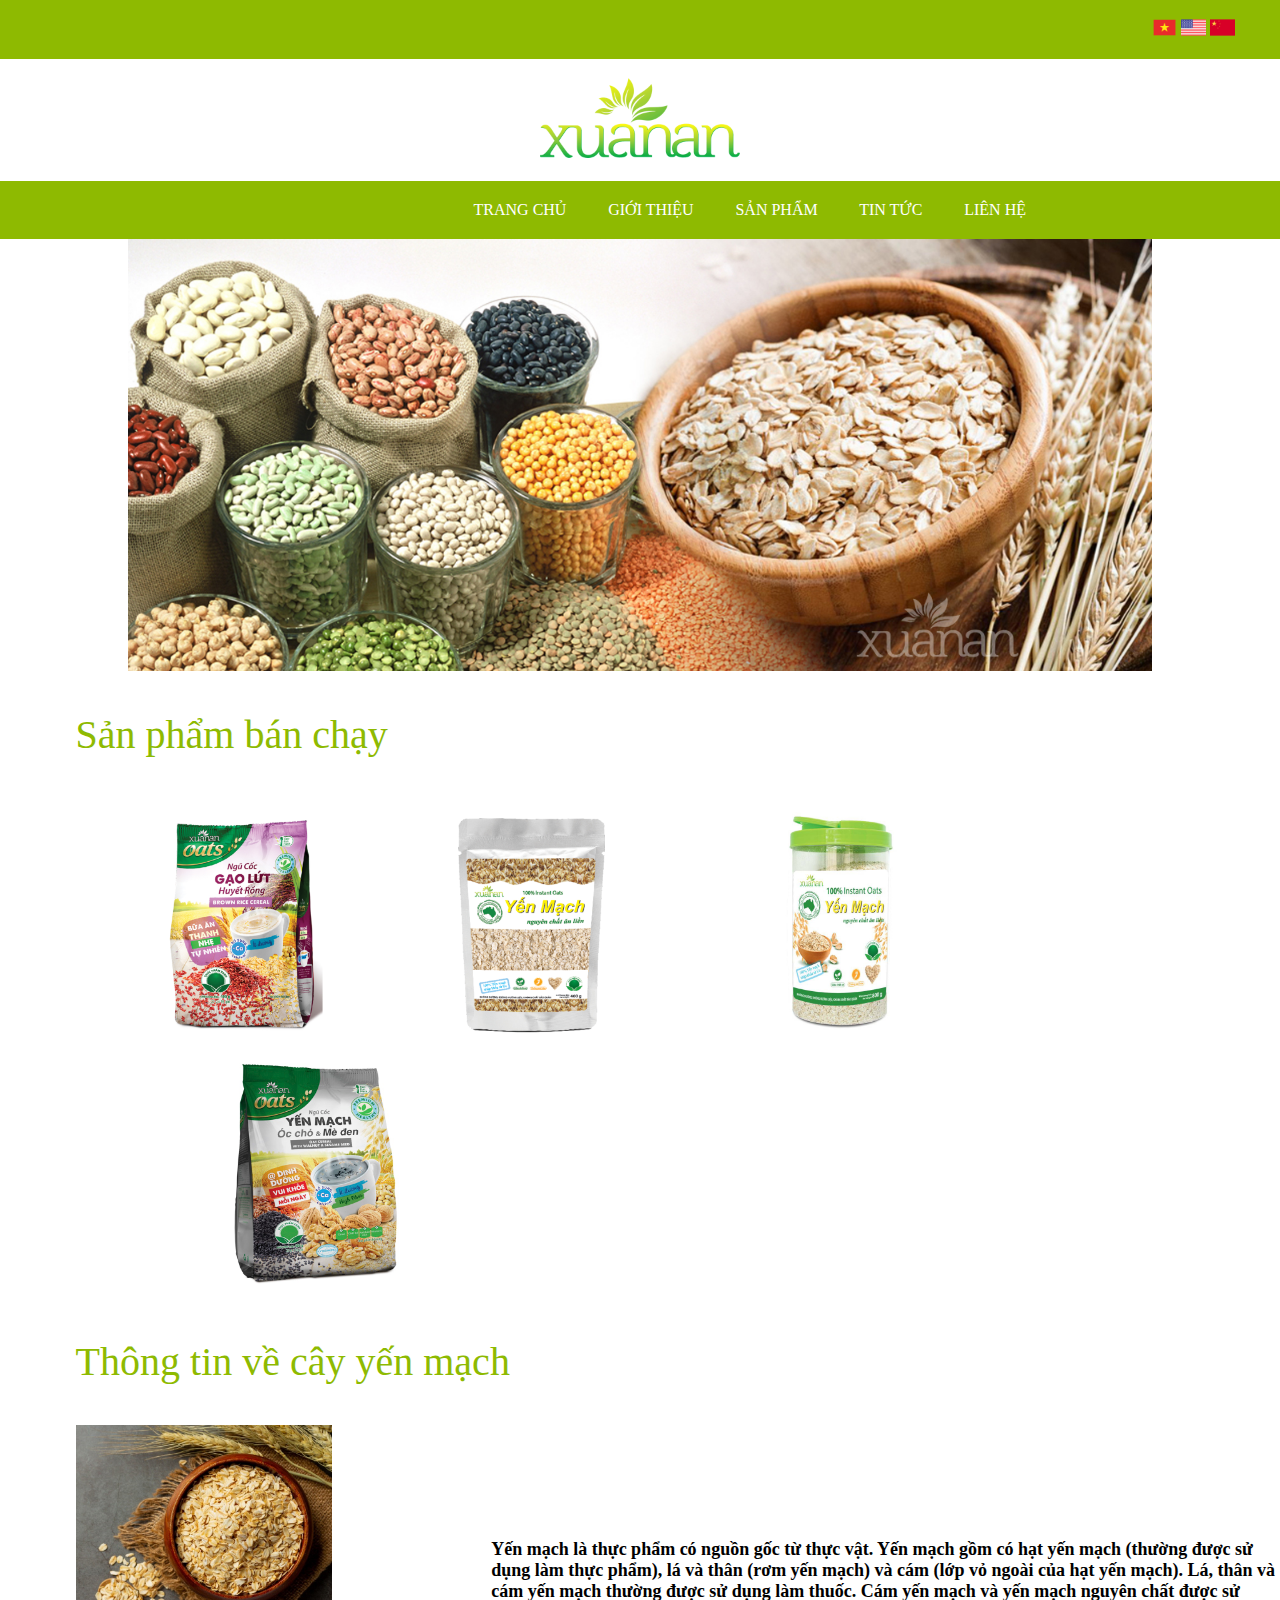
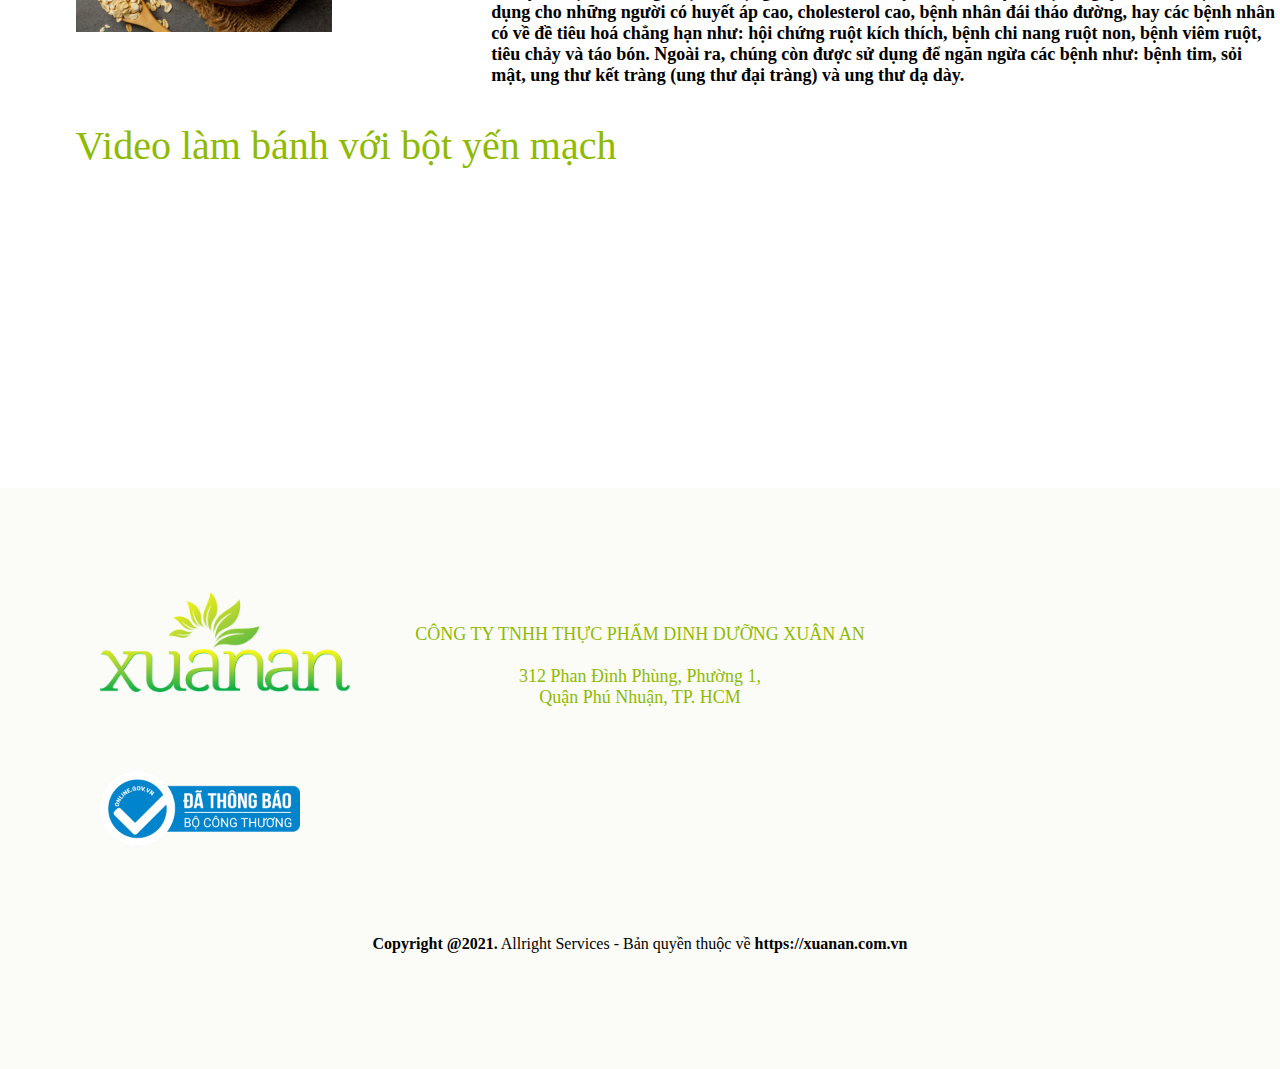
<file: index.html>
<!DOCTYPE html>
<html lang="en">
<head>
    <meta charset="UTF-8">
    <meta http-equiv="X-UA-Compatible" content="IE=edge">
    <meta name="viewport" content="width=device-width, initial-scale=1.0">
    <title>Trang chủ</title>
    <link rel="stylesheet" href="CSS/Trang chủ.css">
</head>
<body>
    <header>
        <div class="top">
            <img src = "images/Vietnam_flag.png" width="25px">
            <img src = "images/USA_flag.png" width="25px">
            <img src = "images/China_flag.png" width="25px" >

        </div>
        <div class="bot">
            <a href="https://xuanan.com.vn/">
            <img src = "images/logoxa-web.png" width="200px" >
            </a>
        </div>
    </header>
    <nav>
        <a href = "index.html" style="margin-right: 1cm;margin-left: 12cm;">TRANG CHỦ</a>

        <a href = "intro.html" style="margin-right: 1cm;">GIỚI THIỆU</a>

        <a href = "product.html" style="margin-right: 1cm;">SẢN PHẨM</a>

        <a href = "news.html" style="margin-right: 1cm;">TIN TỨC</a>

        <a href = "contact.html" style="margin-right: 1cm;">LIÊN HỆ</a>
    </nav>
    <article>
        <img src="images/beanweb.jpg" width="80%" style="margin-left:10%;">

    <p style="font-size: 40px; color:#8eba01; margin-left: 2cm;">Sản phẩm bán chạy</p>
    <div class="best-seller">
    <p style="margin-left: 3cm;">
        <img src ="images/nguccocgaolut.jpg" width="250" /> 
        <img src ="images/yenmachnguyenchat.jpg" width="250" style="margin-left: 1cm;"/> 
        <img src ="images/yenmach_anlien800-sua.jpg" width="250" style="margin-left: 1.5cm;"/> 
        <img src ="images/ym-occho-meden-3.jpg" width="250" style="margin-left: 2cm;"/> 
    </p>
    </div>
    </article>

    <p style="font-size: 40px; color:#8eba01; margin-left: 2cm;">Thông tin về cây yến mạch</p>
    <p>
    <img src="images/Rolled-Oats-yen-mach-can-det-dananut.jpg" width="20%" style="margin-left: 2cm;">
            <p style="color:#000000; margin-left: 13cm;margin-top: -3cm;font-size: large;">
               <strong> Yến mạch là thực phẩm có nguồn gốc từ thực vật. 
                Yến mạch gồm có hạt yến mạch (thường được sử dụng làm thực phẩm), lá và thân (rơm yến mạch) và cám (lớp vỏ ngoài của hạt yến mạch).
                Lá, thân và cám yến mạch thường được sử dụng làm thuốc.
                Cám yến mạch và yến mạch nguyên chất được sử dụng cho những người có huyết áp cao, cholesterol cao, bệnh nhân đái tháo đường, hay các bệnh nhân có về đề tiêu hoá chẳng hạn như: hội chứng ruột kích thích, bệnh chi nang ruột non, bệnh viêm ruột, tiêu chảy và táo bón.
                Ngoài ra, chúng còn được sử dụng để ngăn ngừa các bệnh như: bệnh tim, sỏi mật, ung thư kết tràng (ung thư đại tràng) và ung thư dạ dày.</strong>
            </p>
    </p>
    <br>

    <h style="font-size: 40px; color:#8eba01; margin-left: 2cm;">Video làm bánh với bột yến mạch</h>
    <div style="margin-left: 2cm;">
        <iframe width="560" height="315" src="https://www.youtube.com/embed/XsJ3w1VnxmY" title="YouTube video player" frameborder="0" allow="accelerometer; autoplay; clipboard-write; encrypted-media; gyroscope; picture-in-picture" allowfullscreen></iframe>
    </div>
    
    </h>


    <footer>
        <div>
            <img src="images/logoxa-web.png" width="250px" style="margin-top: 0.1cm; margin-bottom: 2cm;" >
                <br>
            <img src = "images/xuanancertificate.png" width="200px" >
        
            <p style="margin-top: -6cm;color: #8eba01; font-size: large;">CÔNG TY TNHH THỰC PHẨM DINH DƯỠNG XUÂN AN
                <br>
                <br>
            312 Phan Đình Phùng, Phường 1,
                <br>
                Quận Phú Nhuận, TP. HCM</p>

            <p style="margin-top:6cm ;"><strong>Copyright @2021.</strong> Allright Services - Bản quyền thuộc về <strong>https://xuanan.com.vn</strong></p> 
        </div>
    </footer>
</body>
</html>
</file>
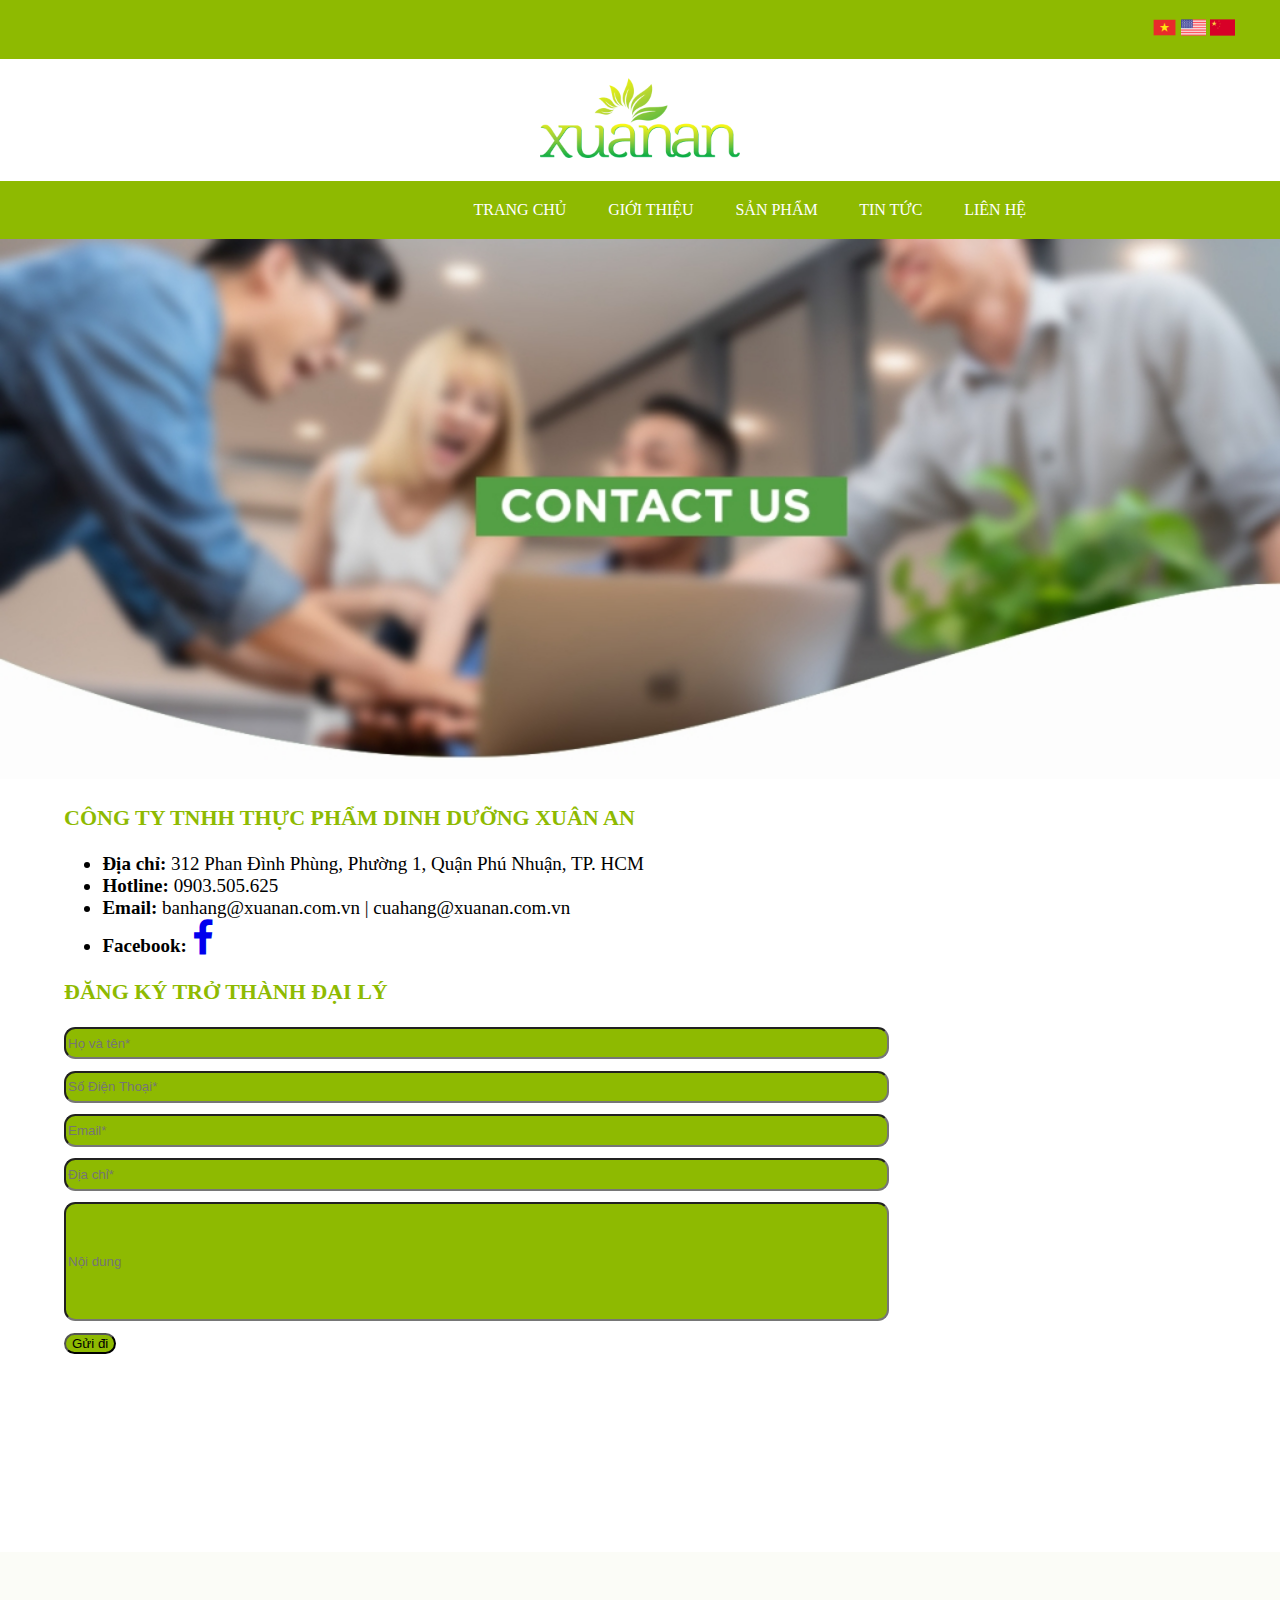
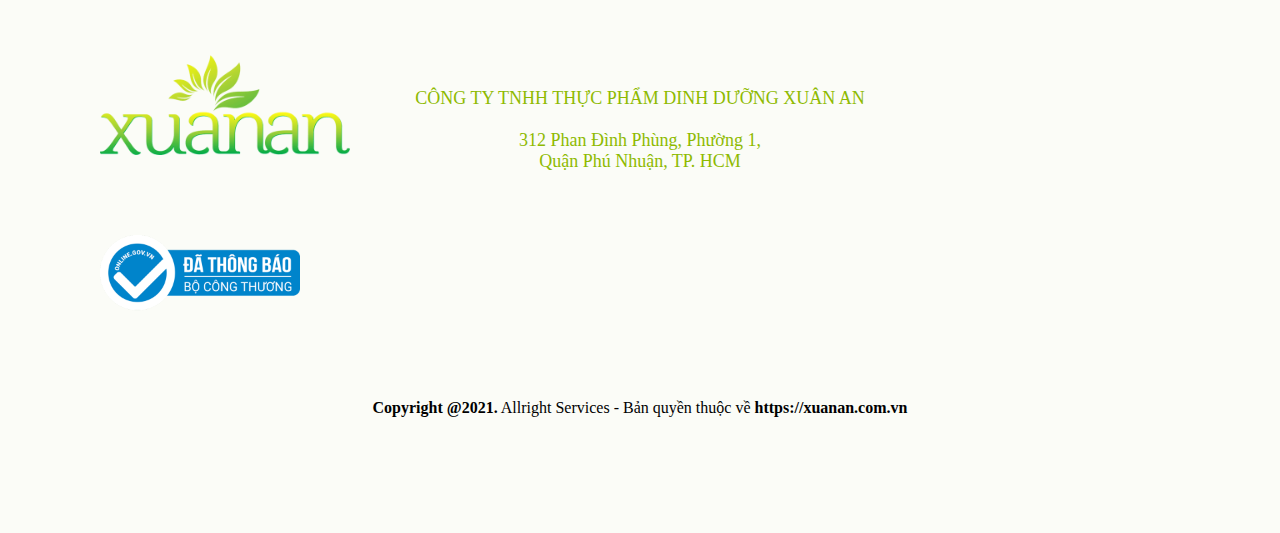
<file: contact.html>
<!DOCTYPE html>
<html lang="en">
<head>
    <meta charset="UTF-8">
    <meta http-equiv="X-UA-Compatible" content="IE=edge">
    <meta name="viewport" content="width=device-width, initial-scale=1.0">
    <title>Liên hệ</title>
    <link rel="stylesheet" href="CSS/Liên hệ.css">
</head>
<body>
    <header>
        <div class="top">
            <img src = "images/Vietnam_flag.png" width="25px">
            <img src = "images/USA_flag.png" width="25px">
            <img src = "images/China_flag.png" width="25px" >
        </div>
        
        <div class="bot">
            <a href="https://xuanan.com.vn/">
            <img src = "images/logoxa-web.png" width="200px" >
            </a>
        </div>
    </header>
    <nav>
        <a href = "index.html" style="margin-right: 1cm;margin-left: 12cm;">TRANG CHỦ</a>

        <a href = "intro.html" style="margin-right: 1cm;">GIỚI THIỆU</a>

        <a href = "product.html" style="margin-right: 1cm;">SẢN PHẨM</a>

        <a href = "news.html" style="margin-right: 1cm;">TIN TỨC</a>

        <a href = "contact.html" style="margin-right: 1cm;">LIÊN HỆ</a>

    </nav>
    <img src="images/contact-1024x432-1.jpg" width="100%">
    <article>
        <p style="font-size: 22px; color: #8eba01;""><strong> CÔNG TY TNHH THỰC PHẨM DINH DƯỠNG XUÂN AN</strong></p>
        <ul>
            <li style="font-size: 19px;"><strong> Địa chỉ:</strong> 312 Phan Đình Phùng, Phường 1, Quận Phú Nhuận, TP. HCM</li>
            <li style="font-size: 19px;"><strong>Hotline:</strong> 0903.505.625</li>
            <li style="font-size: 19px;"><strong>Email:</strong> banhang@xuanan.com.vn | cuahang@xuanan.com.vn</li>
            <li class="fb-icon" style="font-size: 19px"><strong>Facebook: </strong>
            <link rel="stylesheet" href="https://cdnjs.cloudflare.com/ajax/libs/font-awesome/4.7.0/css/font-awesome.min.css">
            <a href="https://www.facebook.com/DinhDuongVuiKhoeMoiNgay/" target="_blank" class="fa fa-facebook fa-2x"></a>
            </li>
        </ul>
        <p style="font-size: 22px; color: #8eba01;""><strong>ĐĂNG KÝ TRỞ THÀNH ĐẠI LÝ</strong></p>
        <div class="contact">
            <form action=" ">   
            <input type="text" placeholder="Họ và tên*" size="100px" required
            style="height: 0.7cm; background-color: #8eba01; border-radius: 0.3cm;"><br>
                        
            <input type="tel" placeholder="Số Điện Thoại*" size="100px" required
            style="height: 0.7cm; background-color: #8eba01; margin-top: 0.3cm; border-radius: 0.3cm;"><br>
                        
            <input type="email" id="email" placeholder="Email*" size="100px" pattern="[a-z0-9._%+-]+@[a-z0-9.-]+\.[a-z]{2,}$" required
            style="height: 0.7cm; background-color: #8eba01; margin-top: 0.3cm; border-radius: 0.3cm;"><br>
            
            <input type="text" placeholder="Địa chỉ*" size="100px" required
            style="height: 0.7cm; background-color: #8eba01; margin-top: 0.3cm; border-radius: 0.3cm;"><br>
            
            <input type="text" placeholder="Nội dung" size="100px" 
            style="height: 3cm; background-color: #8eba01; margin-top: 0.3cm;border-radius: 0.3cm;"><br>
            
            <input type="submit" value="Gửi đi" 
            style="margin-top: 0.3cm; background-color: #8eba01; border-radius: 0.3cm;"><br>
            </form>
        </div>

        <div class="map">
            <iframe src="https://www.google.com/maps/embed?pb=!1m14!1m8!1m3!1d7838.349796353639!2d106.68102100000002!3d10.797913!3m2!1i1024!2i768!4f13.1!3m3!1m2!1s0x317528d6dc6f1115%3A0x6477d93ae2bd693c!2zMzEyIFBoYW4gxJDDrG5oIFBow7luZywgUGjGsOG7nW5nIDEsIFBow7ogTmh14bqtbiwgVGjDoG5oIHBo4buRIEjhu5MgQ2jDrSBNaW5oLCBWaWV0bmFt!5e0!3m2!1sen!2sus!4v1665284801221!5m2!1sen!2sus" width="600" height="450" style="border:0;" allowfullscreen="" loading="lazy" referrerpolicy="no-referrer-when-downgrade"></iframe>
        </div>
    </article>
    <footer>
        <div>
            <img src="images/logoxa-web.png" width="250px" style="margin-top: 0.1cm; margin-bottom: 2cm;" >
                <br>
            <img src = "images/xuanancertificate.png" width="200p" >
        
            <p style="margin-top: -6cm;color: #8eba01; font-size: large;">CÔNG TY TNHH THỰC PHẨM DINH DƯỠNG XUÂN AN
                <br>
                <br>
            312 Phan Đình Phùng, Phường 1,
                <br>
                Quận Phú Nhuận, TP. HCM</p>

            <p style="margin-top:6cm ;"><strong>Copyright @2021.</strong> Allright Services - Bản quyền thuộc về <strong>https://xuanan.com.vn</strong></p> 
        </div>

    </footer>
</body>
</html>
</file>
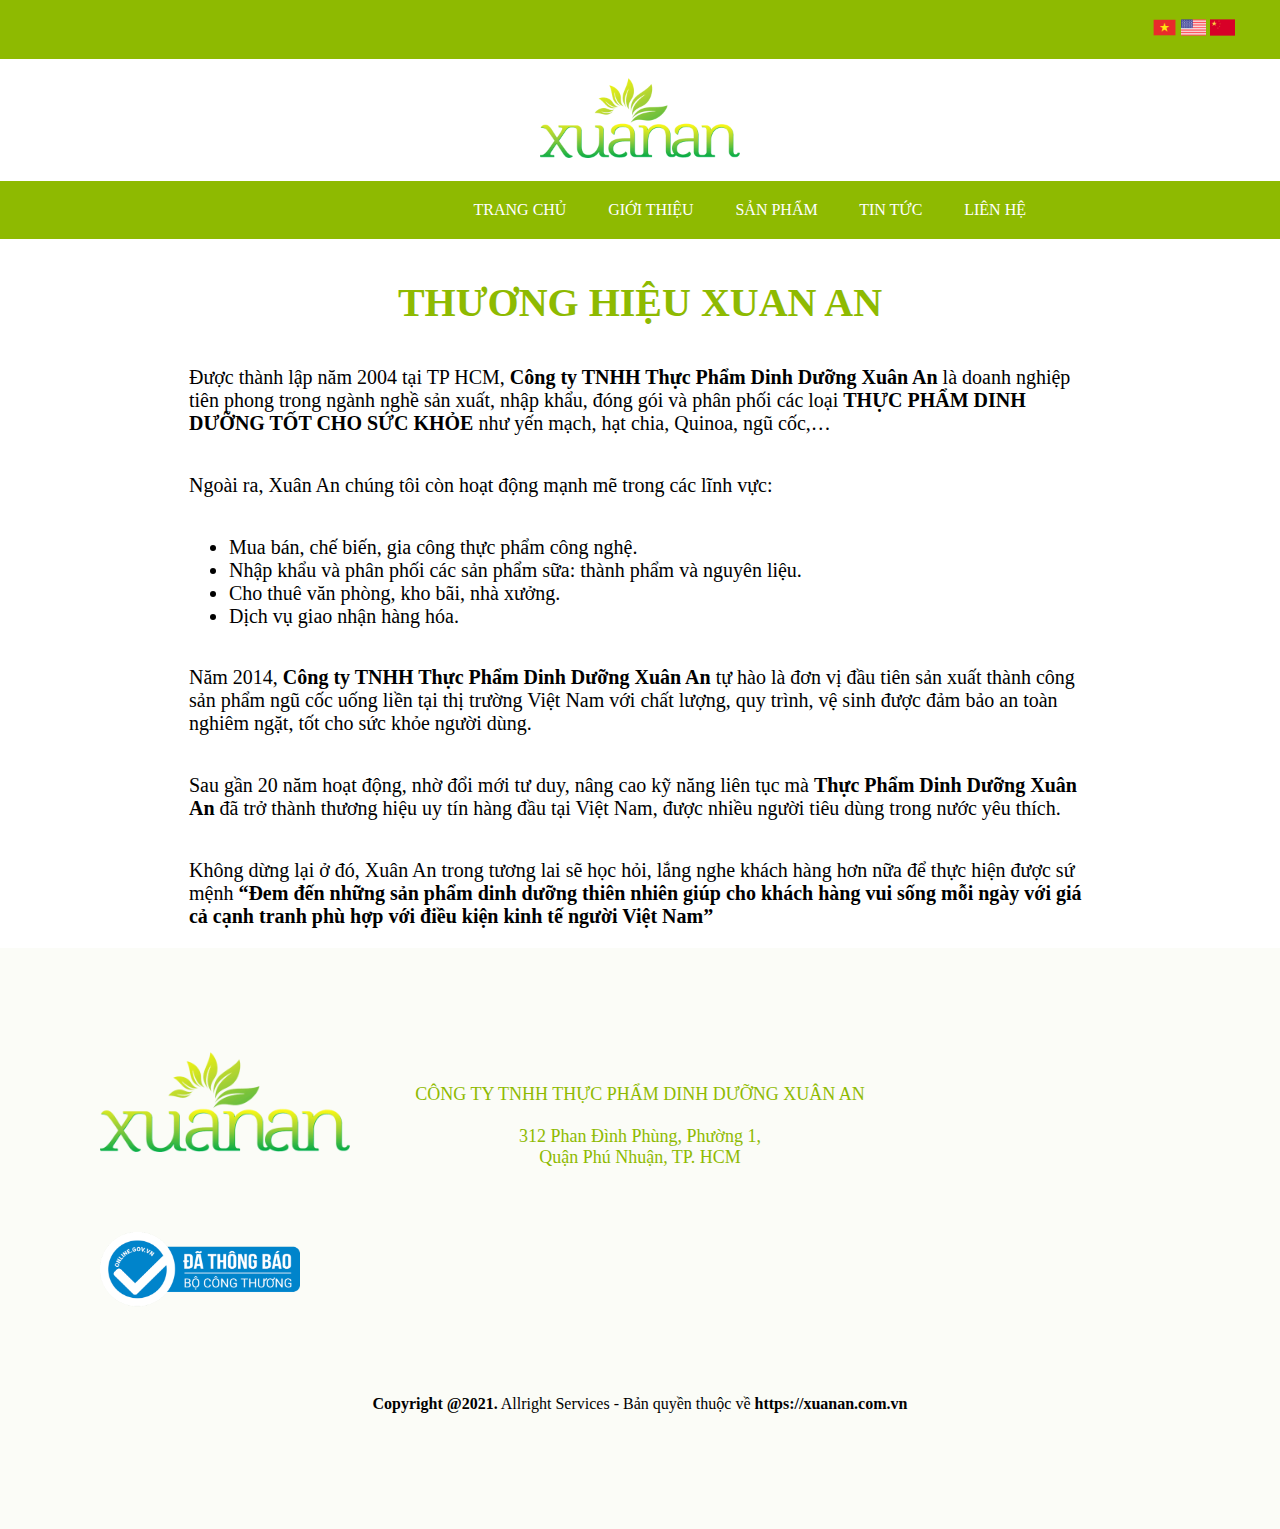
<file: intro.html>
<!DOCTYPE html>
<html lang="en">
<head>
    <meta charset="UTF-8">
    <meta http-equiv="X-UA-Compatible" content="IE=edge">
    <meta name="viewport" content="width=device-width, initial-scale=1.0">
    <title>Giới thiệu</title>
    <link rel="stylesheet" href="CSS/Giới thiệu.css">
</head>
<body>
    <header>
        <div class="top">
            <img src = "images/Vietnam_flag.png" width="25px">
            <img src = "images/USA_flag.png" width="25px">
            <img src = "images/China_flag.png" width="25px" >
        </div>
        
        <div class="bot">
            <a href="https://xuanan.com.vn/">
            <img src = "images/logoxa-web.png" width="200px" >
            </a>
        </div>
    </header>
    <nav>
        <a href = "index.html" style="margin-right: 1cm;margin-left: 12cm;">TRANG CHỦ</a>

        <a href = "intro.html" style="margin-right: 1cm;">GIỚI THIỆU</a>

        <a href = "product.html" style="margin-right: 1cm;">SẢN PHẨM</a>

        <a href = "news.html" style="margin-right: 1cm;">TIN TỨC</a>

        <a href = "contact.html" style="margin-right: 1cm;">LIÊN HỆ</a>

    </nav>

    <article>
        <p style="text-align: center; color: #8eba01; font-size: 40px;"><strong>THƯƠNG HIỆU XUAN AN</strong></p>
        <p style="margin-left:5cm; margin-right: 5cm; font-size: 20px;">
            Được thành lập năm 2004 tại TP HCM, <strong>Công ty TNHH Thực Phẩm Dinh Dưỡng Xuân An</strong> là doanh nghiệp tiên phong trong ngành nghề sản xuất, nhập khẩu, đóng gói và phân phối các loại <strong>THỰC PHẨM DINH DƯỠNG TỐT CHO SỨC KHỎE</strong> như yến mạch, hạt chia, Quinoa, ngũ cốc,…

        </p>

        <p style="margin-left:5cm; margin-right: 5cm; font-size: 20px; padding-top: 0.5cm;">
            Ngoài ra, Xuân An chúng tôi còn hoạt động mạnh mẽ trong các lĩnh vực:
        </p>

        <ul style="margin-left:5cm; margin-right: 5cm; font-size: 20px; padding-top: 0.5cm;">
            <li>Mua bán, chế biến, gia công thực phẩm công nghệ.</li>
            <li>Nhập khẩu và phân phối các sản phẩm sữa: thành phẩm và nguyên liệu.</li>
            <li>Cho thuê văn phòng, kho bãi, nhà xưởng.</li>
            <li>Dịch vụ giao nhận hàng hóa.</li>
        </ul>

        <p style="margin-left:5cm; margin-right: 5cm; font-size: 20px; padding-top: 0.5cm;">
            Năm 2014, <strong>Công ty TNHH Thực Phẩm Dinh Dưỡng Xuân An</strong> tự hào là đơn vị đầu tiên sản xuất thành công sản phẩm ngũ cốc uống liền tại thị trường Việt Nam với chất lượng, quy trình, vệ sinh được đảm bảo an toàn nghiêm ngặt, tốt cho sức khỏe người dùng.
        </p>

        <p style="margin-left:5cm; margin-right: 5cm; font-size: 20px; padding-top: 0.5cm;">
            Sau gần 20 năm hoạt động, nhờ đổi mới tư duy, nâng cao kỹ năng liên tục mà <strong>Thực Phẩm Dinh Dưỡng Xuân An</strong> đã trở thành thương hiệu uy tín hàng đầu tại Việt Nam, được nhiều người tiêu dùng trong nước yêu thích.
        </p>
        
        <p style="margin-left:5cm; margin-right: 5cm; font-size: 20px; padding-top: 0.5cm;">
            Không dừng lại ở đó, Xuân An trong tương lai sẽ học hỏi, lắng nghe khách hàng hơn nữa để thực hiện được sứ mệnh <strong>“Đem đến những sản phẩm dinh dưỡng thiên nhiên giúp cho khách hàng vui sống mỗi ngày với giá cả cạnh tranh phù hợp với điều kiện kinh tế người Việt Nam”</strong>
        </p>
    </article>
    <footer>
        <div>
            <img src="images/logoxa-web.png" width="250px" style="margin-top: 0.1cm; margin-bottom: 2cm;" >
                <br>
            <img src = "images/xuanancertificate.png" width="200p" >
        
            <p style="margin-top: -6cm;color: #8eba01; font-size: large;">CÔNG TY TNHH THỰC PHẨM DINH DƯỠNG XUÂN AN
                <br>
                <br>
            312 Phan Đình Phùng, Phường 1,
                <br>
                Quận Phú Nhuận, TP. HCM</p>

            <p style="margin-top:6cm ;"><strong>Copyright @2021.</strong> Allright Services - Bản quyền thuộc về <strong>https://xuanan.com.vn</strong></p> 
        </div>

    </footer>
</body>
</html>
</file>
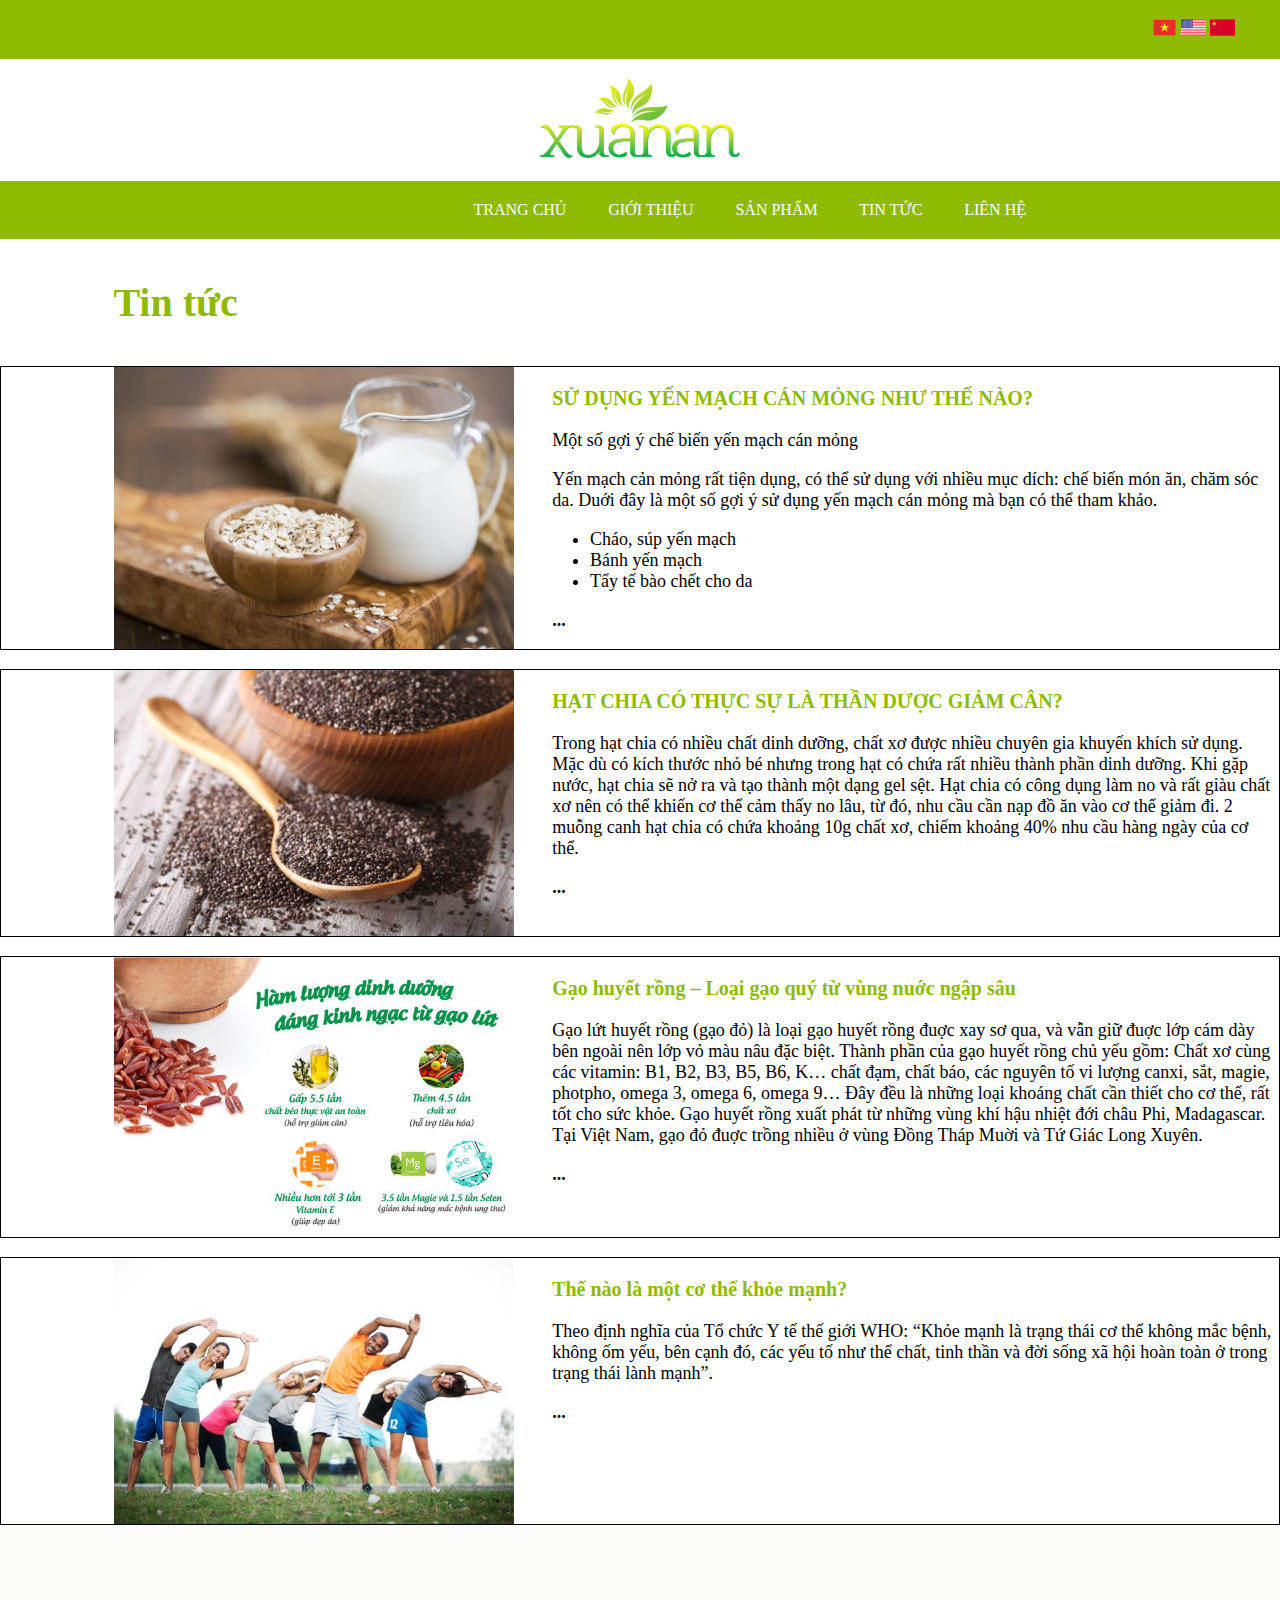
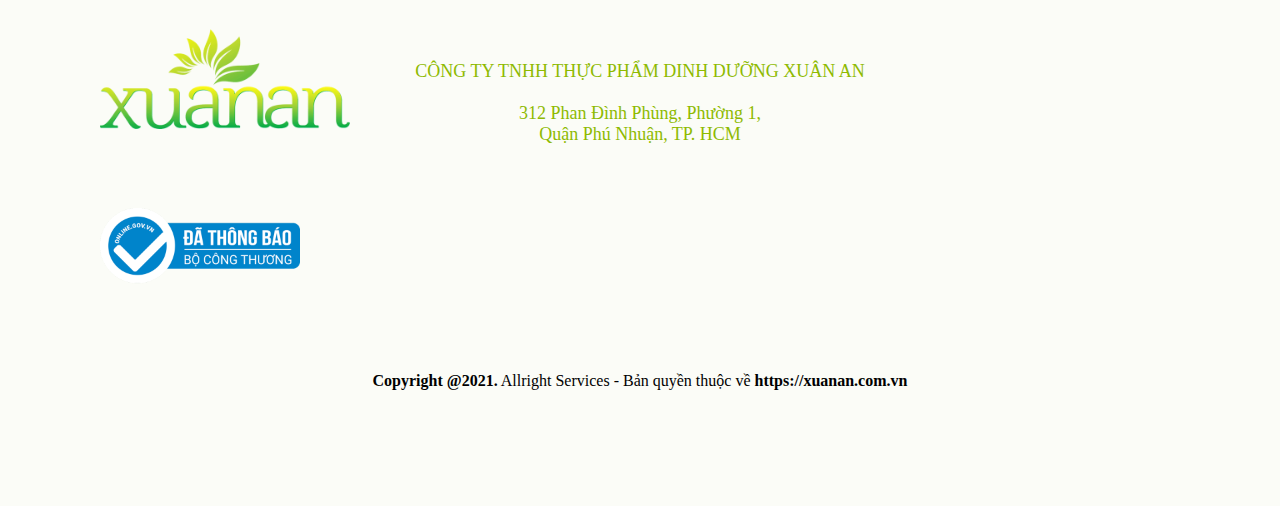
<file: news.html>
<!DOCTYPE html>
<html lang="en">
<head>
    <meta charset="UTF-8">
    <meta http-equiv="X-UA-Compatible" content="IE=edge">
    <meta name="viewport" content="width=device-width, initial-scale=1.0">
    <title>Tin tức</title>
    <link rel="stylesheet" href="CSS/Tin tức.css">
</head>
<body>
    <header>
        <div class="top">
            <img src = "images/Vietnam_flag.png" width="25px">
            <img src = "images/USA_flag.png" width="25px">
            <img src = "images/China_flag.png" width="25px" >
        </div>
        
        <div class="bot">
            <a href="https://xuanan.com.vn/">
            <img src = "images/logoxa-web.png" width="200px" >
            </a>
        </div>
    </header>
    <nav>
        <a href = "index.html" style="margin-right: 1cm;margin-left: 12cm;">TRANG CHỦ</a>

        <a href = "intro.html" style="margin-right: 1cm;">GIỚI THIỆU</a>

        <a href = "product.html" style="margin-right: 1cm;">SẢN PHẨM</a>

        <a href = "news.html" style="margin-right: 1cm;">TIN TỨC</a>

        <a href = "contact.html" style="margin-right: 1cm;">LIÊN HỆ</a>

    </nav>

    <article>
        <p style="font-size: 40px; color: #8eba01; margin-left: 3cm;"><strong> Tin tức </strong></p>
        <div style="border: 1px solid #000000; display: flex"> 
            <img src="images/7-mon-ngon-tu-yen-mach-tot-cho-suc-khoe.jpg" style="width: 400px; margin-left: 3cm;"/>
            <div>
            <p style="padding-left:1cm; color: #8eba01; font-size: 20px;"><strong>SỬ DỤNG YẾN MẠCH CÁN MỎNG NHƯ THẾ NÀO?</strong></p>
            <p style="padding-left:1cm; font-size: 18px;">Một số gợi ý chế biến yến mạch cán mỏng </p>
            <p style="padding-left:1cm; font-size: 18px;">Yến mạch cản mỏng rất tiện dụng, có thể sử dụng với nhiều mục dích: chế biến món ăn, chăm sóc da. Duới đây là một số gợi ý sử dụng yến mạch cán mỏng mà bạn có thể tham khảo. </p>
            <ul style="padding-left: 2cm; font-size: 18px">
                <li>Cháo, súp yến mạch </li>
                <li>Bánh yến mạch</li>
                <li>Tẩy tế bào chết cho da</li>
            </ul>
            <p style="padding-left:1cm; font-size: 18px;"><strong>...</strong></p>
            </div>
        </div> 
        
        <div style="border: 1px solid #000000; display: flex; margin-top: 0.5cm;"> 
            <img src="images/gia-tri-dinh-duong-cua-hat-chia.jpg" style="width: 400px; margin-left: 3cm;"/>
            <div>
            <p style="padding-left:1cm; color: #8eba01; font-size: 20px;"><strong>HẠT CHIA CÓ THỰC SỰ LÀ THẦN DƯỢC GIẢM CÂN?</strong></p>
            <p style="padding-left:1cm; font-size: 18px;">Trong hạt chia có nhiều chất dinh dưỡng, chất xơ được nhiều chuyên gia khuyến khích sử dụng. 
                Mặc dù có kích thước nhỏ bé nhưng trong hạt có chứa rất nhiều thành phần dinh dưỡng. 
                Khi gặp nước, hạt chia sẽ nở ra và tạo thành một dạng gel sệt.
                Hạt chia có công dụng làm no và rất giàu chất xơ nên có thể khiến cơ thể cảm thấy no lâu, từ đó, nhu cầu cần nạp đồ ăn vào cơ thể giảm đi. 
                2 muỗng canh hạt chia có chứa khoảng 10g chất xơ, chiếm khoảng 40% nhu cầu hàng ngày của cơ thể. </p>
            <p style="padding-left:1cm; font-size: 18px;"><strong>...</strong></p>
            </div>
        </div> 

        <div style="border: 1px solid #000000; display: flex; margin-top: 0.5cm;" > 
            <img src="images/cong-dung-cua-gao-lut.jpg" style="width: 400px; margin-left: 3cm;"/>
            <div>
            <p style="padding-left:1cm; color: #8eba01; font-size: 20px;"><strong>Gạo huyết rồng – Loại gạo quý từ vùng nuớc ngập sâu </strong></p>
            <p style="padding-left:1cm; font-size: 18px;">Gạo lứt huyết rồng (gạo đỏ) là loại gạo huyết rồng đuợc xay sơ qua, và vẫn giữ đuợc lớp cám dày bên ngoài nên lớp vỏ màu nâu đặc biệt. 
                Thành phần của gạo huyết rồng chủ yếu gồm: Chất xơ cùng các vitamin: B1, B2, B3, B5, B6, K… chất đạm, chất báo, các nguyên tố vi lượng canxi, sắt, magie, photpho, omega 3, omega 6, omega 9… 
                Ðây đều là những loại khoáng chất cần thiết cho cơ thể, rất tốt cho sức khỏe. Gạo huyết rồng xuất phát từ những vùng khí hậu nhiệt đới châu Phi, Madagascar. 
                Tại Việt Nam, gạo đỏ đuợc trồng nhiều ở vùng Ðồng Tháp Muời và Tứ Giác Long Xuyên. </p>
            <p style="padding-left:1cm; font-size: 18px;"><strong>...</strong></p>
            </div>
        </div> 

        <div style="border: 1px solid #000000; display: flex; margin-top: 0.5cm;" > 
            <img src="images/Physical-Excercise-Essay-Paragraph.jpg" style="width: 400px; margin-left: 3cm;"/>
            <div>
            <p style="padding-left:1cm; color: #8eba01; font-size: 20px;"><strong>Thế nào là một cơ thể khỏe mạnh? </strong></p>
            <p style="padding-left:1cm; font-size: 18px;">Theo định nghĩa của Tổ chức Y tế thế giới WHO: “Khỏe mạnh là trạng thái cơ thể không mắc bệnh, không ốm yếu, bên cạnh đó, các yếu tố như thể chất, tinh thần và đời sống xã hội hoàn toàn ở trong trạng thái lành mạnh”. </p>
            <p style="padding-left:1cm; font-size: 18px;"><strong>...</strong></p>
            </div>
        </div> 

<!--            <img src="images/Physical-Excercise-Essay-Paragraph.jpg" style="width: 400px; margin-left: 3cm;margin-top: 0.5cm ;margin-bottom: 0.5cm;"/><br>
            <img src="images/cong-dung-cua-gao-lut.jpg" style="width: 400px; margin-left: 3cm; margin-top: 0.5cm ;margin-bottom: 0.5cm;"/><br> -->
        
    </article>
    <footer>
        <div>
            <img src="images/logoxa-web.png" width="250px" style="margin-top: 0.1cm; margin-bottom: 2cm;" >
                <br>
            <img src = "images/xuanancertificate.png" width="200p" >
        
            <p style="margin-top: -6cm;color: #8eba01; font-size: large;">CÔNG TY TNHH THỰC PHẨM DINH DƯỠNG XUÂN AN
                <br>
                <br>
            312 Phan Đình Phùng, Phường 1,
                <br>
                Quận Phú Nhuận, TP. HCM</p>

            <p style="margin-top:6cm ;"><strong>Copyright @2021.</strong> Allright Services - Bản quyền thuộc về <strong>https://xuanan.com.vn</strong></p> 
        </div>

    </footer>
</body>
</html>
</file>
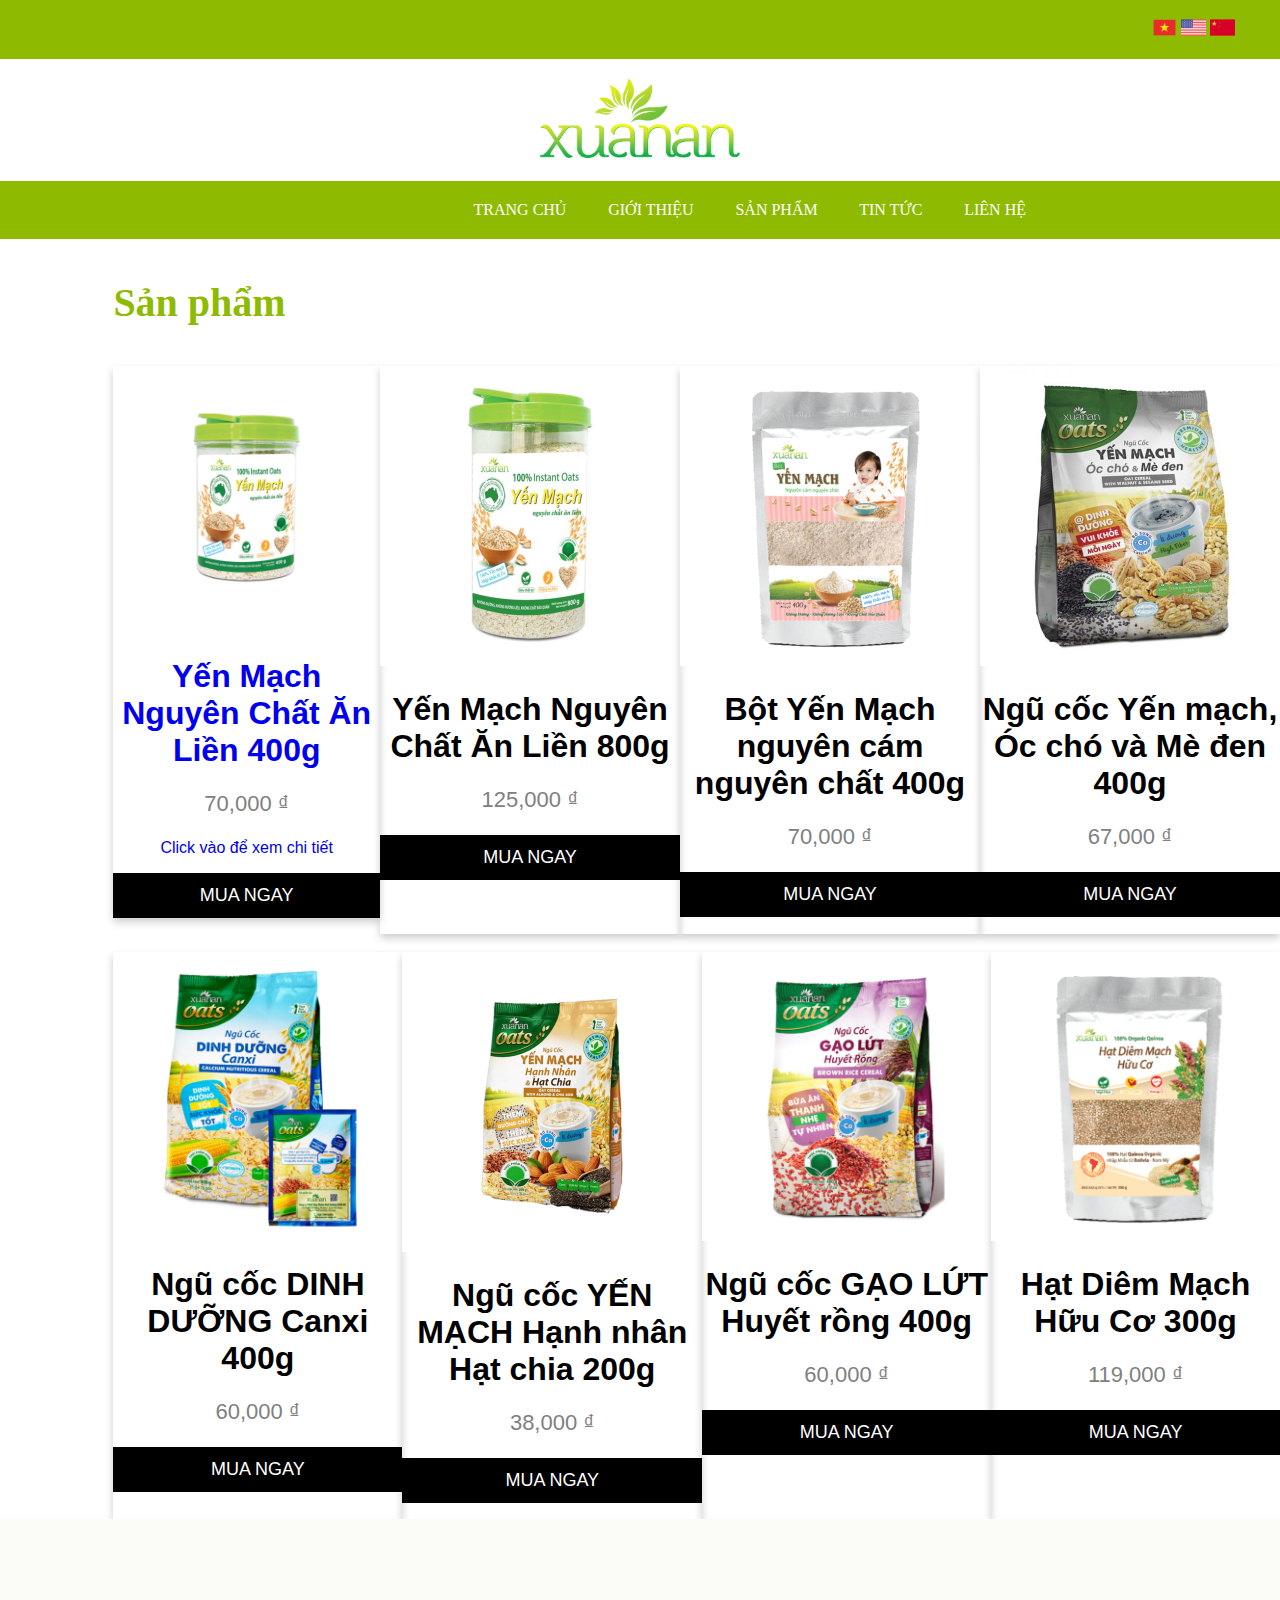
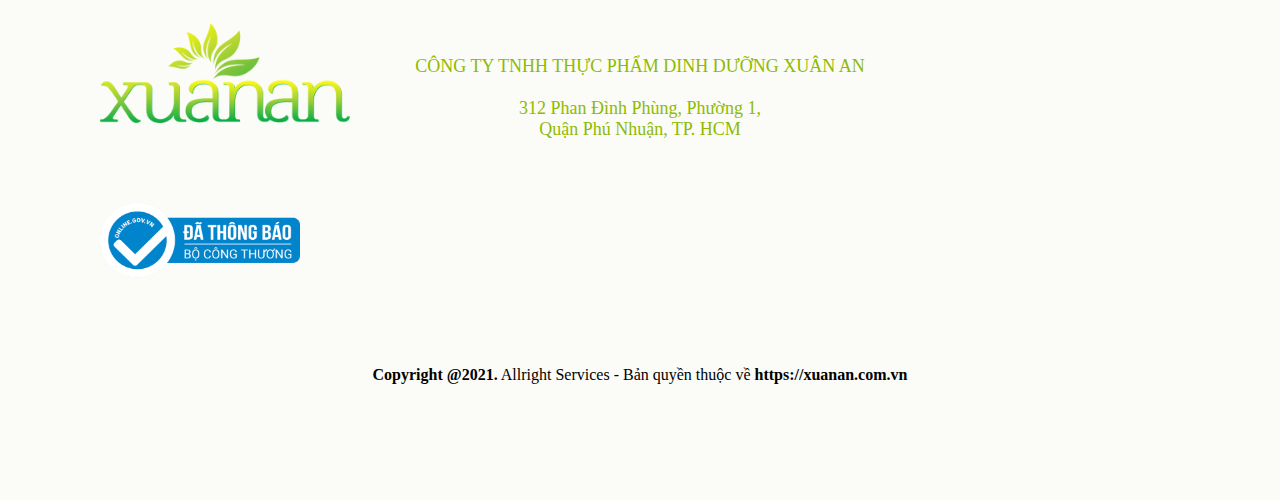
<file: product.html>
<!DOCTYPE html>
<html lang="en">
<head>
    <meta charset="UTF-8">
    <meta http-equiv="X-UA-Compatible" content="IE=edge">
    <meta name="viewport" content="width=device-width, initial-scale=1.0">
    <title>Sản phẩm</title>
    <link rel="stylesheet" href="CSS/Sản phẩm.css">
</head>
<body>
    <header>
        <div class="top">
            <img src = "images/Vietnam_flag.png" width="25px">
            <img src = "images/USA_flag.png" width="25px">
            <img src = "images/China_flag.png" width="25px" >
        </div>
        
        <div class="bot">
            <a href="https://xuanan.com.vn/">
            <img src = "images/logoxa-web.png" width="200px" >
            </a>
        </div>
    </header>
    <nav>
        <a href = "index.html" style="margin-right: 1cm;margin-left: 12cm;">TRANG CHỦ</a>

        <a href = "intro.html" style="margin-right: 1cm;">GIỚI THIỆU</a>

        <a href = "product.html" style="margin-right: 1cm;">SẢN PHẨM</a>

        <a href = "news.html" style="margin-right: 1cm;">TIN TỨC</a>

        <a href = "contact.html" style="margin-right: 1cm;">LIÊN HỆ</a>

    </nav>

    <article>
        <p style="font-size: 40px; color: #8eba01; margin-left: 3cm;"><strong> Sản phẩm</strong></p>
        <div style="display: flex;">
        <a href="product1.html">
            <div class="card" style="margin-left: 3cm;">
                <img src="images/yenmach_anlien400-sua-600x600.jpg" style="width:100%">
                <h1> Yến Mạch Nguyên Chất Ăn Liền 400g</h1>
                <p class="price">70,000 ₫</p>
                <p>Click vào để xem chi tiết </p>
                <p><button>MUA NGAY</button></p>
            </div> 
        </a>
            <div class="card" style="margin-left: auto; ">
                <img src="images/yenmach_anlien800-sua-600x600.jpg"  style="width:100%">
                <h1>Yến Mạch Nguyên Chất Ăn Liền 800g </h1>
                <p class="price">125,000 ₫ </p>
                <p></p>
                <p><button>MUA NGAY</button></p>
            </div> 
            
            <div class="card" style="margin-left: auto; ">
                <img src="images/botyenmachnguyencam-600x600.jpg" style="width:100%">
                <h1>Bột Yến Mạch nguyên cám nguyên chất 400g</h1>
                <p class="price">70,000 ₫</p>
                <p><button>MUA NGAY</button></p>
            </div> 
            
            <div class="card" style="margin-left: auto; ">
                <img src="images/ym-occho-meden-3-600x600.jpg"  style="width:100%">
                <h1> Ngũ cốc Yến mạch, Óc chó và Mè đen 400g</h1>
                <p class="price">67,000 ₫ </p>
                <p><button>MUA NGAY</button></p>
            </div>     
         </div>
        <br>
        <div style="display: flex;">
            <div class="card" style="margin-left: 3cm;">
                <img src="images/botngucoccanxi-600x600.jpg" style="width:100%">
                <h1> Ngũ cốc DINH DƯỠNG Canxi 400g</h1>
                <p class="price">60,000 ₫</p>
                <p><button>MUA NGAY</button></p>
            </div> 

            <div class="card" style="margin-left: auto; ">
                <img src="images/yenmach-hanh-nhan-200g-600x600.jpg"  style="width:100%">
                <h1> Ngũ cốc YẾN MẠCH Hạnh nhân Hạt chia 200g</h1>
                <p class="price">38,000 ₫ </p>
                <p><button>MUA NGAY</button></p>
            </div> 
            
            <div class="card" style="margin-left: auto; ">
                <img src="images/nguccocgaolut-600x600.jpg"  style="width:100%">
                <h1>Ngũ cốc GẠO LỨT Huyết rồng 400g </h1>
                <p class="price">60,000 ₫</p>
                <p><button>MUA NGAY</button></p>
            </div> 
            
            <div class="card" style="margin-left: auto; ">
                <img src="images/hatdiemmachhuuco-600x600.jpg"  style="width:100%">
                <h1> Hạt Diêm Mạch Hữu Cơ 300g</h1>
                <p class="price">119,000 ₫ </p>
                <p><button>MUA NGAY</button></p>
            </div> 
        </div>
    </article>
    <footer>
        <div>
            <img src="images/logoxa-web.png" width="250px" style="margin-top: 0.1cm; margin-bottom: 2cm;" >
                <br>
            <img src = "images/xuanancertificate.png" width="200p" >
        
            <p style="margin-top: -6cm;color: #8eba01; font-size: large;">CÔNG TY TNHH THỰC PHẨM DINH DƯỠNG XUÂN AN
                <br>
                <br>
            312 Phan Đình Phùng, Phường 1,
                <br>
                Quận Phú Nhuận, TP. HCM</p>

            <p style="margin-top:6cm ;"><strong>Copyright @2021.</strong> Allright Services - Bản quyền thuộc về <strong>https://xuanan.com.vn</strong></p> 
        </div>

    </footer>
</body>
</html>
</file>
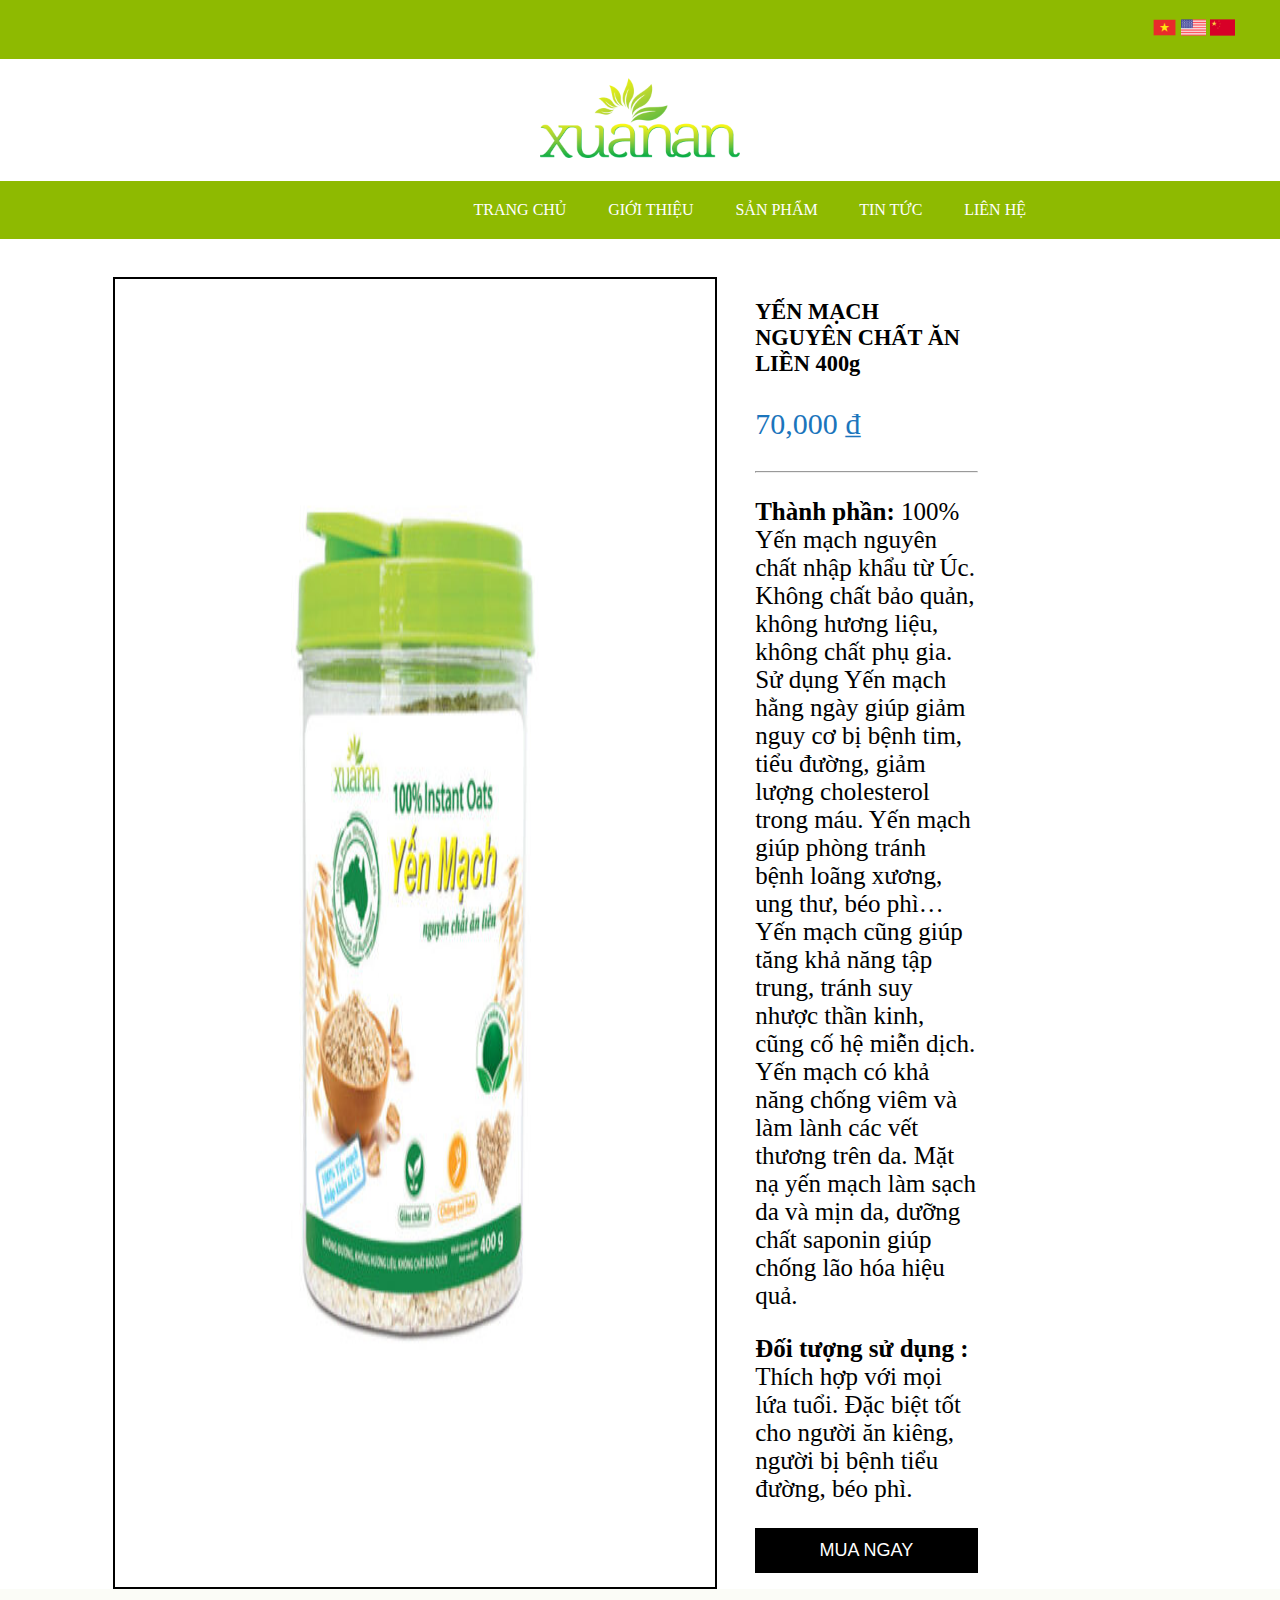
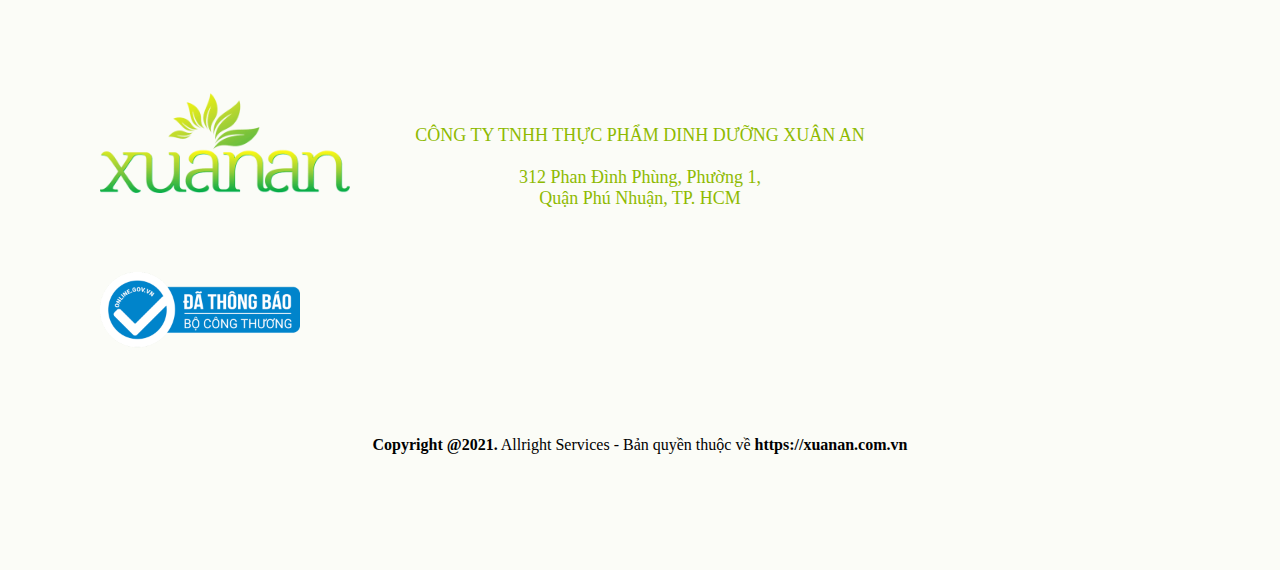
<file: product1.html>
<!DOCTYPE html>
<html lang="en">
<head>
    <meta charset="UTF-8">
    <meta http-equiv="X-UA-Compatible" content="IE=edge">
    <meta name="viewport" content="width=device-width, initial-scale=1.0">
    <link rel="stylesheet" href="CSS/sp1.css" >
    <title>Chi tiết sản phẩm</title>
</head>
<body>
    <header>
        <div class="top">
            <img src = "images/Vietnam_flag.png" width="25px">
            <img src = "images/USA_flag.png" width="25px">
            <img src = "images/China_flag.png" width="25px" >

        </div>
        <div class="bot">
            <a href="https://xuanan.com.vn/">
            <img src = "images/logoxa-web.png" width="200px" >
            </a>
        </div>
    </header>

    <nav>
        <a href = "index.html" style="margin-right: 1cm;margin-left: 12cm;">TRANG CHỦ</a>

        <a href = "intro.html" style="margin-right: 1cm;">GIỚI THIỆU</a>

        <a href = "product.html" style="margin-right: 1cm;">SẢN PHẨM</a>

        <a href = "news.html" style="margin-right: 1cm;">TIN TỨC</a>

        <a href = "contact.html" style="margin-right: 1cm;">LIÊN HỆ</a>
    </nav>

    <article>
        <div class = "detail-1" style="display:flex;">
            <img src="images/yenmach_anlien400-sua-600x600.jpg" style="width: auto; border: 2px solid #000000; margin-left: 3cm; margin-top:1cm; padding-bottom: auto; " >
            <div style="margin-top: 1cm; margin-left: 1cm; margin-right:8cm"> 
            <p style= "font-size: 1.4em;"><strong> YẾN MẠCH NGUYÊN CHẤT ĂN LIỀN 400g </strong></p>
            <p style ="font-size: 30px; color: #1B75BC;">70,000 ₫ </p>
            <hr>
            <p style="font-size: 25px;"><strong> Thành phần: </strong>100% Yến mạch nguyên chất nhập khẩu từ Úc. Không chất bảo quản, không hương liệu, không chất phụ gia.
            Sử dụng Yến mạch hằng ngày giúp giảm nguy cơ bị bệnh tim, tiểu đường, giảm lượng cholesterol trong máu.
            Yến mạch giúp phòng tránh bệnh loãng xương, ung thư, béo phì…
            Yến mạch cũng giúp tăng khả năng tập trung, tránh suy nhược thần kinh, cũng cố hệ miễn dịch.
            Yến mạch có khả năng chống viêm và làm lành các vết thương trên da.
            Mặt nạ yến mạch làm sạch da và mịn da, dưỡng chất saponin giúp chống lão hóa hiệu quả.
            </p>
            <p style="font-size: 25px;"> <strong> Đối tượng sử dụng : </strong>Thích hợp với mọi lứa tuổi. Đặc biệt tốt cho người ăn kiêng, người bị bệnh tiểu đường, béo phì. </p>
            <p><button style="border: none; outline: 0; padding:12px;color: white; background-color: #000000; text-align: center; width: 100%; font-size: 18px;">MUA NGAY</button> </p>
            </div>
        </div>
    </article>
    <footer>
        <div>
            <img src="images/logoxa-web.png" width="250px" style="margin-top: 0.1cm; margin-bottom: 2cm;" >
                <br>
            <img src = "images/xuanancertificate.png" width="200px" >
        
            <p style="margin-top: -6cm;color: #8eba01; font-size: large;">CÔNG TY TNHH THỰC PHẨM DINH DƯỠNG XUÂN AN
                <br>
                <br>
            312 Phan Đình Phùng, Phường 1,
                <br>
                Quận Phú Nhuận, TP. HCM</p>

            <p style="margin-top:6cm ;"><strong>Copyright @2021.</strong> Allright Services - Bản quyền thuộc về <strong>https://xuanan.com.vn</strong></p> 
        </div>
    </footer>

</body>
</html>
</file>
<file: CSS/Trang chủ.css>
body {
    margin: 0
}
        .top {
            background-color: #8eba01;
            position: relative;
            margin: 0%;
            padding: 15px;
            padding-left: 90%;
        }

        .bot {
            display: flex;            
            justify-content: center;
            padding-bottom: 0.5cm;
            padding-top: 0.5cm;
        }
        nav{
            background-color: #8eba01;
            position: relative;
            margin: 0%;
            padding: 20px;
            
        }
        nav a{
            color: white
            
        }        
        article img {
            vertical-align: middle;
        }
        footer div {
            background-color: #fbfcf7;
            position: relative;
            margin: 0%;
            padding: 100px;

        }
        footer p {
            text-align: center;
        }

        a {
            text-decoration: none;
        }
        a:hover {
            padding: 10px;
            text-decoration: underline;
        }
</file>
<file: CSS/Liên hệ.css>
body {
    margin: 0;
}
.top {
    background-color: #8eba01;
    position: relative;
    margin: 0%;
    padding: 15px;
    padding-left: 90%;
}
.bot {
    display: flex;
    justify-content: center;
    padding-bottom: 0.5cm;
    padding-top: 0.5cm;
}
nav {
    background-color: #8eba01;
    position: relative;
    margin: 0%;
    padding: 20px;
}
nav a {
    color: white
}
footer div {
    background-color: #fbfcf7;
    position: relative;
    margin: 0%;
    padding: 100px;
}
footer p {
    text-align: center;
}

article p {
    padding-left: 5%;
}
article ul {
    padding-left: 8%;
}
.contact {
    padding-left: 5%;
}

.map {
    margin-left: 22cm;
    margin-top: -20%;
}

a {
    text-decoration: none;
}

a:hover {
    padding: 10px;
    text-decoration: underline;
}
</file>
<file: CSS/Giới thiệu.css>
body {
    margin: 0;
}
.top {
    background-color: #8eba01;
    position: relative;
    margin: 0%;
    padding: 15px;
    padding-left: 90%;
}
.bot {
    display: flex;
    justify-content: center;
    padding-bottom: 0.5cm;
    padding-top: 0.5cm;
}
nav {
    background-color: #8eba01;
    position: relative;
    margin: 0%;
    padding: 20px;
}
nav a {
    color: white
}
footer div {
    background-color: #fbfcf7;
    position: relative;
    margin: 0%;
    padding: 100px;
}
footer p {
    text-align: center;
}

a {
    text-decoration: none;
}

a:hover {
    padding: 10px;
    text-decoration: underline;
}
</file>
<file: CSS/Tin tức.css>
body {
    margin: 0;
}
.top {
    background-color: #8eba01;
    position: relative;
    margin: 0%;
    padding: 15px;
    padding-left: 90%;
}
.bot {
    display: flex;
    justify-content: center;
    padding-bottom: 0.5cm;
    padding-top: 0.5cm;
}
nav {
    background-color: #8eba01;
    position: relative;
    margin: 0%;
    padding: 20px;
}
nav a {
    color: white
}
footer div {
    background-color: #fbfcf7;
    position: relative;
    margin: 0%;
    padding: 100px;
}
footer p {
    text-align: center;
}

a {
    text-decoration: none;
}

a:hover {
    padding: 10px;
    text-decoration: underline;
}
</file>
<file: CSS/Sản phẩm.css>
body {
    margin: 0;
}
.top {
    background-color: #8eba01;
    position: relative;
    margin: 0%;
    padding: 15px;
    padding-left: 90%;
}
.bot {
    display: flex;
    justify-content: center;
    padding-bottom: 0.5cm;
    padding-top: 0.5cm;
}
nav {
    background-color: #8eba01;
    position: relative;
    margin: 0%;
    padding: 20px;
}
nav a {
    color: white
}
footer div {
    background-color: #fbfcf7;
    position: relative;
    margin: 0%;
    padding: 100px;
}
footer p {
    text-align: center;
}

.card {
  box-shadow: 0 4px 8px 0 rgba(0, 0, 0, 0.2);
  max-width: 300px;
  text-align: center;
  font-family: arial;
}

.price {
  color: grey;
  font-size: 22px;
}

.card button {
  border: none;
  outline: 0;
  padding: 12px;
  color: white;
  background-color: #000;
  text-align: center;
  cursor: pointer;
  width: 100%;
  font-size: 18px;
}

.card button:hover {
  opacity: 0.7;
}

a {
  text-decoration: none;
}

a:hover {
  padding: 10px;
  text-decoration: underline;
}
</file>
<file: CSS/sp1.css>
body {
    margin: 0
}
        .top {
            background-color: #8eba01;
            position: relative;
            margin: 0%;
            padding: 15px;
            padding-left: 90%;
        }

        .bot {
            display: flex;            
            justify-content: center;
            padding-bottom: 0.5cm;
            padding-top: 0.5cm;
        }
        nav{
            background-color: #8eba01;
            position: relative;
            margin: 0%;
            padding: 20px;
            
        }
        nav a{
            color: white
            
        }        
        footer div {
            background-color: #fbfcf7;
            position: relative;
            margin: 0%;
            padding: 100px;

        }
        footer p {
            text-align: center;
        }

        a {
            text-decoration: none;
        }
        a:hover {
            padding: 10px;
            text-decoration: underline;
        }

        button:hover {
            opacity: 0.7;
        }
</file>
